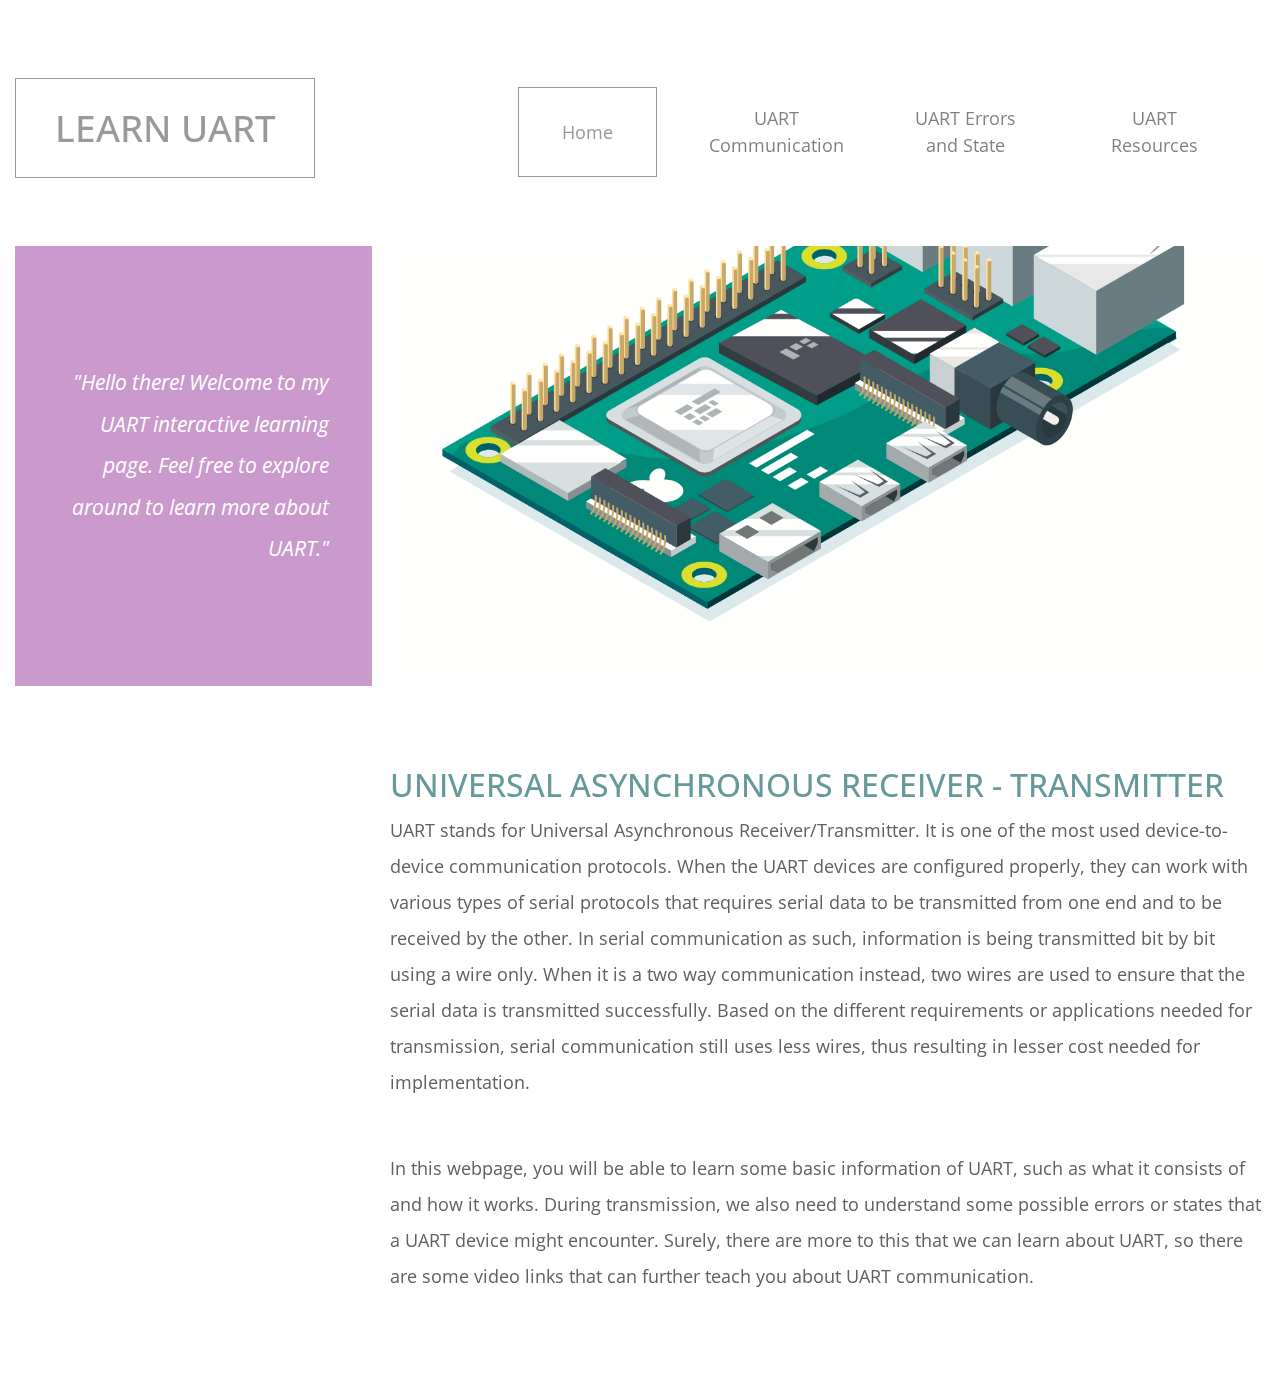
<file: index.html>
<!DOCTYPE html>
<html lang="en">
  <head>
    <meta charset="UTF-8" />
    <meta name="viewport" content="width=device-width, initial-scale=1.0" />
    <meta http-equiv="X-UA-Compatible" content="ie=edge" />
    <title>Learn UART Communication</title>
<!--
Next Level CSS Template
https://templatemo.com/tm-532-next-level
-->
    <link rel="stylesheet"  href="https://fonts.googleapis.com/css?family=Open+Sans:400,600" />
    <link rel="stylesheet" href="css/all.min.css" />
    <link rel="stylesheet" href="css/bootstrap.min.css" />
    <link rel="stylesheet" href="css/templatemo-style.css" />
  </head>
  <body>
    <div class="container-fluid">
      <div class="row tm-brand-row">
        <div class="col-lg-4 col-10">
          <div class="tm-brand-container">
            <div class="tm-brand-texts">
              <h1 class="text-uppercase tm-brand-name">Learn UART</h1>
            </div>
          </div>
        </div>
        <div class="col-lg-8 col-2 tm-nav-col">
          <div class="tm-nav">
            <nav class="navbar navbar-expand-lg navbar-light tm-navbar">
              <button
                class="navbar-toggler"
                type="button"
                data-toggle="collapse"
                data-target="#navbarNav"
                aria-controls="navbarNav"
                aria-expanded="false"
                aria-label="Toggle navigation">
                <span class="navbar-toggler-icon"></span>
              </button>
              <div class="collapse navbar-collapse" id="navbarNav">
                <ul class="navbar-nav ml-auto mr-0">
                  <li class="nav-item active">
                    <div class="tm-nav-link-highlight"></div>
                    <a class="nav-link" href="#"
                      >Home <span class="sr-only">(current)</span></a
                    >
                  </li>
                  <li class="nav-item">
                    <div class="tm-nav-link-highlight"></div>
                    <a class="nav-link" href="introduction.html">UART Communication</a>
                  </li>
                  <li class="nav-item">
                    <div class="tm-nav-link-highlight"></div>
                    <a class="nav-link" href="errorandstate.html">UART Errors and State</a>
                  </li>
                  <li class="nav-item">
                    <div class="tm-nav-link-highlight"></div>
                    <a class="nav-link" href="resources.html">UART Resources</a>
                  </li>
                </ul>
              </div>
            </nav>
          </div>
        </div>
      </div>

      <div class="row tm-welcome-row">
        <div class="col-12 tm-page-cols-container">
          <div class="tm-page-col-left tm-welcome-box tm-bg-primary">
            <p class="tm-welcome-text">
              <em>"Hello there! Welcome to my UART interactive learning page. Feel free to explore 
                around to learn more about UART."</em>
            </p>
          </div>
          <div class="tm-page-col-right">
            <div
              class="tm-welcome-parallax"
              data-parallax="scroll"
              data-image-src="img/arduino-board.jpeg"
            ></div>
          </div>
        </div>
      </div>

      <section class="row tm-pt-4 tm-pb-6">
        <div class="col-12 tm-page-cols-container">
          <div class="tm-page-col-right">
            <h2 class="tm-text-secondary tm-mb-10">
              UNIVERSAL ASYNCHRONOUS RECEIVER - TRANSMITTER
            </h2>
            <p class="tm-mb-6">
             UART stands for Universal Asynchronous Receiver/Transmitter. It is one of the most used device-to-device communication protocols. 
             When the UART devices are configured properly, they can work with various types of serial protocols that requires serial data to be 
             transmitted from one end and to be received by the other. In serial communication as such, information is being transmitted bit by bit 
             using a wire only. When it is a two way communication instead, two wires are used to ensure that the serial data is transmitted 
             successfully. Based on the different requirements or applications needed for transmission, serial communication still uses less wires, 
             thus resulting in lesser cost needed for implementation.
            </p>
            <p class="tm-mb-6">
              In this webpage, you will be able to learn some basic information of UART, such as what it consists of and how it works. During 
              transmission, we also need to understand some possible errors or states that a UART device might encounter. Surely, there are more to this 
              that we can learn about UART, so there are some video links that can further teach you about UART communication. 
             </p>
          </div>
        </div>
      </section>

    </div>

    <script src="js/jquery.min.js"></script>
    <script src="js/parallax.min.js"></script>
    <script src="js/bootstrap.min.js"></script>
  </body>
</html>
</file>
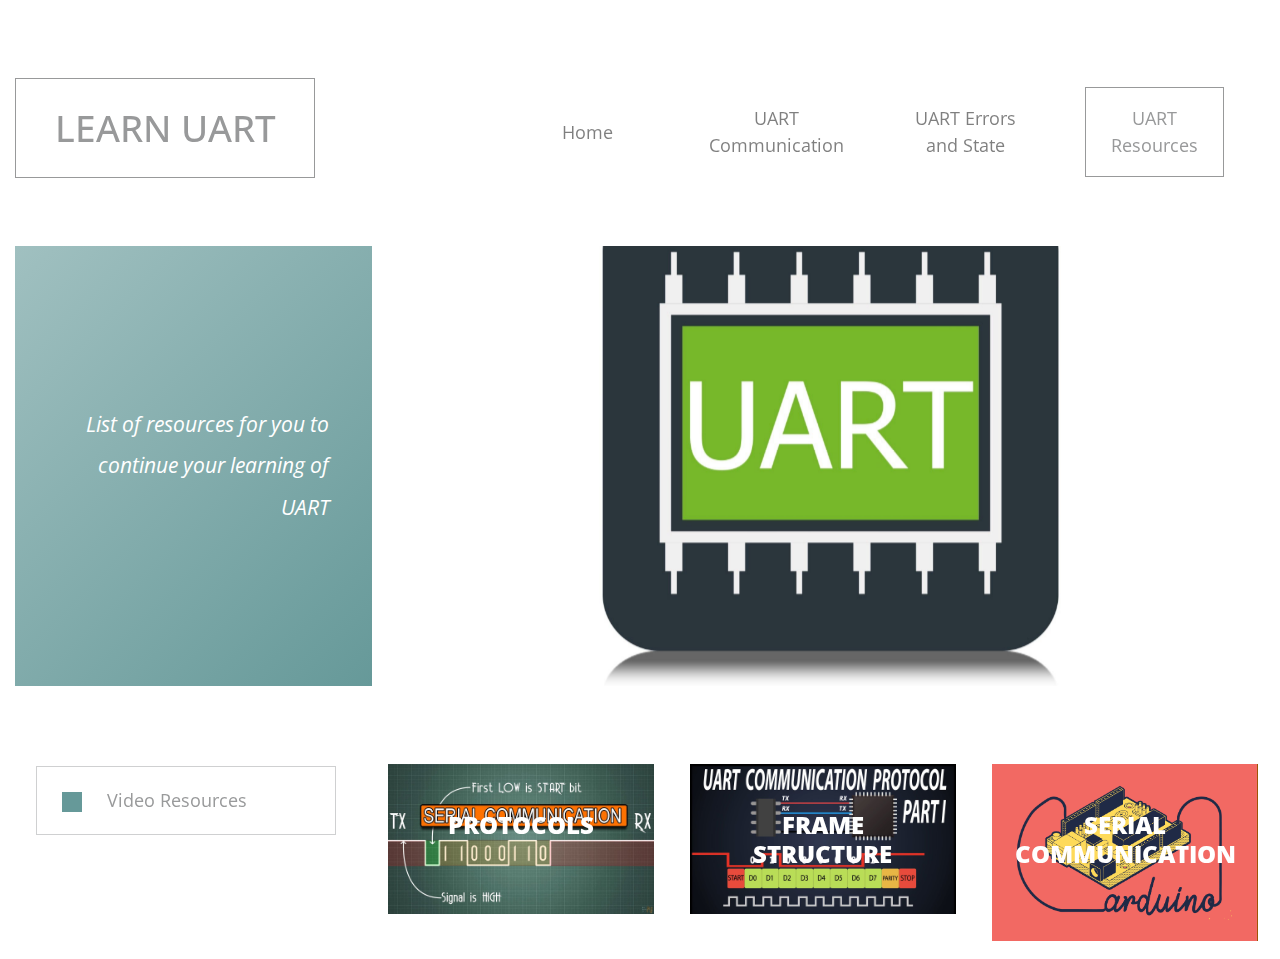
<file: resources.html>
<!DOCTYPE html>
<html lang="en">
  <head>
    <meta charset="UTF-8" />
    <meta name="viewport" content="width=device-width, initial-scale=1.0" />
    <meta http-equiv="X-UA-Compatible" content="ie=edge" />
    <title>Learn UART Communication - UART Resources</title>
<!--
Next Level CSS Template
https://templatemo.com/tm-532-next-level
-->
    <link rel="stylesheet" href="https://fonts.googleapis.com/css?family=Open+Sans:400,600" />
    <link rel="stylesheet" href="css/all.min.css" />
    <link rel="stylesheet" href="css/bootstrap.min.css" />
    <link rel="stylesheet" href="css/templatemo-style.css" />
  </head>
  <body>
    <div class="container-fluid">
      <div class="row tm-brand-row">
        <div class="col-lg-4 col-10">
          <div class="tm-brand-container">
            <div class="tm-brand-texts">
              <h1 class="text-uppercase tm-brand-name">Learn UART</h1>
            </div>
          </div>
        </div>
        <div class="col-lg-8 col-2 tm-nav-col">
          <div class="tm-nav">
            <nav class="navbar navbar-expand-lg navbar-light tm-navbar">
              <button
                class="navbar-toggler"
                type="button"
                data-toggle="collapse"
                data-target="#navbarNav"
                aria-controls="navbarNav"
                aria-expanded="false"
                aria-label="Toggle navigation">
                <span class="navbar-toggler-icon"></span>
              </button>
              <div class="collapse navbar-collapse" id="navbarNav">
                <ul class="navbar-nav ml-auto mr-0">
                  <li class="nav-item">
                    <div class="tm-nav-link-highlight"></div>
                    <a class="nav-link" href="index.html">Home</a>
                  </li>
                  <li class="nav-item">
                    <div class="tm-nav-link-highlight"></div>
                    <a class="nav-link" href="introduction.html">UART Communication</a>
                  </li>
                  <li class="nav-item">
                    <div class="tm-nav-link-highlight"></div>
                    <a class="nav-link" href="errorandstate.html">UART Errors and State</a>
                  </li>
                  <li class="nav-item active">
                    <div class="tm-nav-link-highlight"></div>
                    <a class="nav-link" href="resources.html">
                      UART Resources <span class="sr-only">(current)</span></a>
                  </li>
                </ul>
              </div>
            </nav>
          </div>
        </div>
      </div>

      <div class="row tm-welcome-row">
        <div class="col-12 tm-page-cols-container">
          <div class="tm-page-col-left tm-welcome-box tm-bg-gradient">
            <p class="tm-welcome-text">
              <em
                >List of resources for you to continue your learning of UART</em
              >
            </p>
          </div>
          <div class="tm-page-col-right">
            <div
              class="tm-welcome-parallax"
              data-parallax="scroll"
              data-image-src="img/uart.jpeg"
            ></div>
          </div>
        </div>
      </div>

      <section class="row tm-pt-4">
        <div class="col-12 tm-page-cols-container">
          <div class="tm-page-col-left">
            <ul class="tabs clearfix filters-button-group">
              <li>
                <a href="#" class="active" data-filter="*">
                  <div class="tm-tab-icon"></div>
                  Video Resources
                </a>
              </li>
              
            </ul>
          </div>
          <div class="tm-page-col-right">
            <div class="tm-gallery" id="tmGallery">
              <div class="tm-gallery-item category-1">
                <figure class="effect-bubba">
                  <img
                    src="img/maxresdefault.jpeg"
                    alt="Gallery item"
                    class="img-fluid"
                  />
                  <figcaption>
                    <h2><span>PROTOCOLS</span></h2>
                    <p>UART, I2C, SPI</p>
                    <a href="https://youtu.be/IyGwvGzrqp8">View more</a>
                  </figcaption>
                </figure>
              </div>
              <div class="tm-gallery-item category-2">
                <figure class="effect-bubba">
                  <img
                    src="img/commprot.jpeg"
                    alt="Gallery item"
                    class="img-fluid"
                  />
                  <figcaption>
                    <h2><span>Frame Structure</span></h2>
                    <a href="https://youtu.be/JuvWbRhhpdI">View more</a>
                  </figcaption>
                </figure>
              </div>
              <div class="tm-gallery-item category-3">
                <figure class="effect-bubba">
                  <img
                    src="img/ard.png"
                    alt="Gallery item"
                    class="img-fluid"
                  />
                  <figcaption>
                    <h2><span>Serial Communication</span></h2>
                    <a href="https://youtu.be/9HivniieLvI">View more</a>
                  </figcaption>
                </figure>
              </div>
            </div>
          </div>
        </div>
      </section>

    <script src="js/jquery.min.js"></script>
    <script src="js/parallax.min.js"></script>
    <script src="js/imagesloaded.pkgd.min.js"></script>
    <script src="js/isotope.pkgd.min.js"></script>
    <script src="js/bootstrap.min.js"></script>
    <script>
      $(function() {
        /* Isotope Gallery */

        // init isotope
        var $gallery = $(".tm-gallery").isotope({
          itemSelector: ".tm-gallery-item",
          layoutMode: "fitRows"
        });
        // layout Isotope after each image loads
        $gallery.imagesLoaded().progress(function() {
          $gallery.isotope("layout");
        });

        $(".filters-button-group").on("click", "a", function() {
          var filterValue = $(this).attr("data-filter");
          $gallery.isotope({ filter: filterValue });
          console.log("Filter value: " + filterValue);
        });

        /* Tabs */
        $(".tabgroup > div").hide();
        $(".tabgroup > div:first-of-type").show();
        $(".tabs a").click(function(e) {
          e.preventDefault();
          var $this = $(this),
            tabgroup = "#" + $this.parents(".tabs").data("tabgroup"),
            others = $this
              .closest("li")
              .siblings()
              .children("a"),
            target = $this.attr("href");
          others.removeClass("active");
          $this.addClass("active");

          // Scroll to tab content (for mobile)
          if ($(window).width() < 992) {
            $("html, body").animate(
              {
                scrollTop: $("#tmGallery").offset().top
              },
              200
            );
          }
        });
      });
    </script>
  </body>
</html>
</file>
<file: css/templatemo-style.css>
/*

Next Level CSS Template

https://templatemo.com/tm-532-next-level

	COLORS:
		Primary: #ca9acd
		Secondary: #669999 
    Gray: #CFD0D1
    
  SPACING:
    pt = padding top
    pb = padding bottom
    mb = margin bottom

    1 = 15px
    2 = 20
    3 = 30
    4 = 40
    5 = 45
    6 = 50
    7 = 55
*/

/*	Overrides */

html { scroll-behavior: smooth; }

body {
  font-family: "Open Sans", Arial, Helvetica, sans-serif;
  font-size: 18px;
  font-weight: 400;
  overflow-x: hidden;
  padding-top: 78px;
  color: #5f6061;
}

p { line-height: 2; }
a, button { transition: all 0.3s ease; }
a:hover { text-decoration: none; }
label { margin-bottom: 0; }
input { padding: 13px 20px; }

ul {
  margin: 0;
  padding: 0;
}

.btn {
  font-size: 1.1rem;
  padding: 15px 25px;
  border-radius: 0;
}

.btn-primary {
  background-color: #659acd;
  border: none;
}

.btn-secondary {
	background-color: #669999;
	border: none;
}

/* end Overrides */

/* Page Layout */
.container-fluid { max-width: 1430px; }

.tm-page-cols-container {
  display: flex;
  justify-content: space-between;
}

.tm-page-col-left {
  width: 28.56%;
  max-width: 400px;
}

.tm-page-col-right {
  width: 70%;
  margin-left: auto;
  margin-right: 0;
}

.tm-home-section-2-left { padding-right: 40px; }
.tm-home-section-2-right { padding-left: 40px; }

.tm-pt-4 { padding-top: 40px; }
.tm-pt-5 { padding-top: 45px; }
.tm-pt-7 { padding-top: 55px; }
.tm-pb-6 { padding-bottom: 50px; }
.tm-mb-1 { margin-bottom: 15px; }
.tm-mb-2 { margin-bottom: 20px; }
.tm-mb-3 { margin-bottom: 30px; }
.tm-mb-4 { margin-bottom: 40px; }
.tm-mb-5 { margin-bottom: 45px; }
.tm-mb-6 { margin-bottom: 50px; }

.tm-center-child {
  display: flex;
  align-items: center;
  justify-content: center;
}

@media (max-width: 767px) {
  .tm-home-section-2-left {
    padding-right: 15px;
    margin-bottom: 80px;
  }

  .tm-home-section-2-right {
    padding-left: 15px;
  }

  .tm-home-section-2-left,
  .tm-home-section-2-right {
    max-width: 660px;
  }
}

@media (max-width: 991px) {
  .tm-page-col-left {
    width: 100%;
    max-width: 100%;
  }

  .tm-page-col-right { width: 100%; }
}
/* end Page Layout */

/* Colors */

.tm-text-secondary { color: #669999; }
.tm-bg-primary { background-color: #ca9acd; }
.tm-bg-gradient {
  background: linear-gradient(
    135deg,
    #a0c0c0 0%,
    #669999 100%
  ); /* W3C, IE10+, FF16+, Chrome26+, Opera12+, Safari7+ */
}
.tm-bg-black-transparent {
  background-color: rgba(15, 29, 32, 0.6);
  color: white;
}

/* end Colors */

.tm-brand-row { padding-bottom: 30px; }

.tm-welcome-row {
  padding-top: 30px;
  padding-bottom: 40px;
}

.tm-brand-name {
  color: #98999a;
  width: 300px;
  height: 100px;
  border: 1px solid #98999a;
  display: flex;
  align-items: center;
  justify-content: center;
}

@media (max-width: 399px) {
  .tm-brand-name {
    font-size: 2em;
    width: 250px;
    margin-right: 10px;
  }
}

/* Navbar */

.tm-nav-col {
  display: flex;
  align-items: center;
  justify-content: flex-end;
}

.navbar-expand-lg .navbar-nav .nav-link {
  width: 139px;
  height: 90px;
  border: 1px solid transparent;
  text-align: center;
  margin-left: 25px;
  margin-right: 25px;
  display: flex;
  justify-content: center;
  align-items: center;
}

.navbar-light .navbar-nav .nav-link:focus,
.navbar-light .navbar-nav .nav-link:hover,
.navbar-light .navbar-nav .nav-item.active .nav-link {
  border: 1px solid #98999a;
  color: #98999a;
}

.navbar-light .navbar-nav .active > .nav-link,
.navbar-light .navbar-nav .nav-link.active,
.navbar-light .navbar-nav .nav-link.show,
.navbar-light .navbar-nav .show > .nav-link {
  color: #98999a;
}

@media (max-width: 991px) {
  .tm-nav { position: relative; }

  #navbarNav {
    position: absolute;
    top: 52px;
    padding-top: 5px;
    padding-bottom: 5px;
    background-color: rgba(255, 255, 255, 0.9);
    -webkit-box-shadow: 0px 1px 5px 0px rgba(0, 0, 0, 0.15);
    -moz-box-shadow: 0px 1px 5px 0px rgba(0, 0, 0, 0.15);
    box-shadow: 0px 1px 5px 0px rgba(0, 0, 0, 0.15);
    z-index: 1001;
  }

  .tm-navbar {
    background-color: transparent;
    justify-content: flex-end;
    padding-right: 0;
  }

  .navbar-toggler {
    background-color: rgba(255, 255, 255, 0.8);
    background-color: rgba(255, 255, 255, 0.9);
    -webkit-box-shadow: 0px 0px 5px 0px rgba(0, 0, 0, 0.15);
    -moz-box-shadow: 0px 0px 5px 0px rgba(0, 0, 0, 0.15);
    box-shadow: 0px 0px 5px 0px rgba(0, 0, 0, 0.15);
  }

  .navbar-expand-lg .navbar-nav .nav-link {
    height: 45px;
    margin: 5px 15px;
  }
}

/* end Navbar */

ul.tm-list-plus li {
  list-style: none;
  margin-bottom: 12px;
}

ul.tm-list-plus li:before {
  content: "+";
  margin-right: 10px;
}

/* Welcome */
.tm-welcome-box {
  height: 440px;
  display: flex;
  align-items: center;
  justify-content: center;
}

.tm-welcome-parallax {
  min-height: 440px;
  background: transparent;
}

.tm-small-parallax {
  min-height: 240px; 
  background: transparent;
}

.tm-welcome-text {
  max-width: 320px;
  width: 100%;
  padding: 15px 25px 15px 15px;
  color: white;
  font-size: 1.3rem;
  margin-bottom: 0;
  text-align: right;
}

@media (max-width: 991px) {
  .tm-welcome-box {
    margin-bottom: 20px;
    height: auto;
    min-height: 250px;
  }

  .tm-page-cols-container { flex-direction: column; }
}

/* Call to Action */

#tmCallToAction {
  padding-top: 50px;
  padding-bottom: 40px;
}

.tm-call-to-action-box {
  color: #5f6061;
  border: 1px solid #cfd0d1;
  padding: 50px 63px 65px;
  display: flex;
  align-items: center;
}

.tm-call-to-action-icon {
  padding: 25px 28px;
  border: 1px solid #cfd0d1;
  border-radius: 50%;
  color: #bbbcbe;
}

.tm-call-to-action-title { margin-bottom: 30px; }
.tm-call-to-action-text { margin-left: 65px; }
.tm-call-to-action-description { margin-bottom: 35px; }

.tm-call-to-action-form .tm-email-input {
  max-width: 352px;
  width: 100%;
  margin: 0 15px 15px 0;
}

@media (max-width: 660px) {
  .tm-call-to-action-box { flex-direction: column; }

  .tm-call-to-action-text {
    margin-left: 0;
    margin-top: 50px;
  }
}

/* end Call to Action */

/* Copyright and Page Footer */

.tm-copyright-text { font-size: 1rem; }
.tm-copyright-link { color: #5f6061; }

.tm-page-footer {
  padding-top: 50px;
  padding-bottom: 50px;
}

/* end Copyright and Page Footer */

/* About Page */
.tabs { list-style: none; }

.tabs > li > a {
  border: 1px solid #cfd0d1;
  color: #999a9b;
  padding: 20px 25px;
  display: block;
  max-width: 300px;
  margin: 0 auto 30px;
}

.tm-tab-icon {
  width: 20px;
  height: 20px;
  display: inline-block;
  background-color: transparent;
  vertical-align: middle;
  margin-right: 20px;
  transition: all 0.3s ease;
}

.tabs > li > a.active .tm-tab-icon,
.tabs > li > a:hover .tm-tab-icon {
  background-color: #669999;
}

.tm-about-person { max-width: 280px; }

.tm-about-social-icon {
  width: 42px;
  height: 42px;
  margin-left: 10px;
  margin-right: 10px;
  background-color: #cfd0d1;
  color: white;
  border-radius: 50%;
  font-size: 1.4rem;
  padding-top: 10px;
  transition: all 0.3s ease;
}

.tm-about-social-link:hover > .tm-about-social-icon {
  background-color: #979899;
}

@media (max-width: 767px) {
  .tm-about-person { margin-bottom: 50px; }
}

/* Gallery */

.tm-parallax-overlay {
  padding: 40px 60px;
  width: auto;
  display: inline-block;
  text-align: center;  
}

.tm-gallery {
  margin: -20px -20px 0;
  max-width: 960px;
}

.tm-gallery-item {
  width: 29%;
  margin: 2%;
}

.filters-button-group { padding-right: 15px; }

/* 
  Gallery Item Hover Effect
  https://tympanus.net/codrops/2014/06/19/ideas-for-subtle-hover-effects/
*/

/* Common style */
.tm-gallery-item figure {
	position: relative;
	float: left;
	overflow: hidden;
	margin-bottom: 0;
	background: #3085a3;
	text-align: center;
	cursor: pointer;
}

.tm-gallery-item figure img {
	position: relative;
	display: block;
	min-height: 100%;
	max-width: 100%;
	opacity: 0.8;
}

.tm-gallery-item figure figcaption {
	padding: 1em;
	color: #fff;
	text-transform: uppercase;
	font-size: 1.25em;
	-webkit-backface-visibility: hidden;
	backface-visibility: hidden;
}

.tm-gallery-item figure figcaption::before,
.tm-gallery-item figure figcaption::after {
	pointer-events: none;
}

.tm-gallery-item figure figcaption,
.tm-gallery-item figure figcaption > a {
	position: absolute;
	top: 0;
	left: 0;
	width: 100%;
	height: 100%;
}

/* Anchor will cover the whole item by default */
/* For some effects it will show as a button */
.tm-gallery-item figure figcaption > a {
	z-index: 1000;
	text-indent: 200%;
	white-space: nowrap;
	font-size: 0;
	opacity: 0;
}

.tm-gallery-item figure h2 {
	word-spacing: -0.15em;
	font-weight: 300;
}

.tm-gallery-item figure h2 span {	font-weight: 800; }

.tm-gallery-item figure h2,
.tm-gallery-item figure p {
	margin: 0;
}

.tm-gallery-item figure p {
	letter-spacing: 1px;
	font-size: 68.5%;
}

/*---------------*/
/***** Bubba *****/
/*---------------*/

figure.effect-bubba {	background: #9e5406; }

figure.effect-bubba img {
	opacity: 1;
	-webkit-transition: opacity 0.35s;
	transition: opacity 0.35s;
}

figure.effect-bubba:hover img {
	opacity: 0.4;
}

figure.effect-bubba figcaption::before,
figure.effect-bubba figcaption::after {
	position: absolute;
	top: 15px;
	right: 15px;
	bottom: 15px;
	left: 15px;
	content: '';
	opacity: 0;
	-webkit-transition: opacity 0.35s, -webkit-transform 0.35s;
	transition: opacity 0.35s, transform 0.35s;
}

figure.effect-bubba figcaption::before {
	border-top: 1px solid #fff;
	border-bottom: 1px solid #fff;
	-webkit-transform: scale(0,1);
	transform: scale(0,1);
}

figure.effect-bubba figcaption::after {
	border-right: 1px solid #fff;
	border-left: 1px solid #fff;
	-webkit-transform: scale(1,0);
	transform: scale(1,0);
}

figure.effect-bubba h2 {
	font-size: 1.5rem;
	padding-top: 20%;
	-webkit-transition: -webkit-transform 0.35s;
	transition: transform 0.35s;
	-webkit-transform: translate3d(0,-20px,0);
	transform: translate3d(0,-20px,0);
}

figure.effect-bubba p {
	width: 100%;
	padding: 10px;
	opacity: 0;
	-webkit-transition: opacity 0.35s, -webkit-transform 0.35s;
	transition: opacity 0.35s, transform 0.35s;
	-webkit-transform: translate3d(0,20px,0);
	transform: translate3d(0,20px,0);
}

figure.effect-bubba:hover figcaption::before,
figure.effect-bubba:hover figcaption::after {
	opacity: 1;
	-webkit-transform: scale(1);
	transform: scale(1);
}

figure.effect-bubba:hover h2,
figure.effect-bubba:hover p {
	opacity: 1;
	-webkit-transform: translate3d(0,0,0);
	transform: translate3d(0,0,0);
}

@media (max-width: 767px) {
  .tm-gallery {
    max-width: 600px;
    margin-left: auto;
    margin-right: auto;
  }
  .tm-gallery-item { width: 46%; }

  .filters-button-group {
    padding-right: 0;
    padding-bottom: 30px;
  }
}

@media (max-width: 400px) {
  .tm-gallery { max-width: 280px; }

  .tm-gallery-item {
    width: 100%;
    margin-left: 0;
    margin-right: 0;
  }
}

/* end Gallery */

/* Contact */

.tm-contact-container {
	max-width: 375px;
	padding-left: 60px;
	padding-right: 15px;
}

.tm-address-container {	margin-bottom: 95px; }

@media (max-width: 991px) and (min-width: 660px) {
	.tm-contact-container {
		max-width: 100%;
		display: flex;
	}

	.tm-address-container,
	.tm-location-container {
		width: 50%;
	}
}

.tm-form-container {
	padding-left: 90px;
	padding-right: 90px;
}

@media (max-width: 767px) {
  .tm-contact-container { padding-left: 15px; }

  .tm-form-container {
    padding-left: 15px;
    padding-right: 15px;
  }
}

#tm_contact_form {
	max-width: 524px;
	width: 100%;
	padding:40px;
}
.form-group { margin-bottom: 35px; }
.form-group-2 { margin-bottom: 65px; }

.form-control {
	padding-top: 15px;
	padding-bottom: 15px;
	height: auto;
	color: #669999;
}
.form-control::placeholder { /* Chrome, Firefox, Opera, Safari 10.1+ */
  color: #669999;
  opacity: 1; /* Firefox */
}

.form-control:-ms-input-placeholder { /* Internet Explorer 10-11 */
  color: #669999;
}

.form-control::-ms-input-placeholder { /* Microsoft Edge */
  color: #669999;
}

.tm-select {
	-webkit-appearance: none;
	-mox-appearance: none;
	font-size: 1rem;
	color: #669999;	
	background: url("../img/select-arrow.png") no-repeat right center;
	background-color: transparent;
	border: none;
	border-bottom: 1px solid #98999A;		    
	border-radius: 0;
	width: 100%;
	height: 50px;
	padding-left: 10px;
	padding-right: 10px;
}

.tm-choices-container { display: flex; }
.tm-w-50 { width: 50%; }

@media (max-width: 450px) {
  .tm-choices-container { flex-direction: column; }

  .tm-w-50 {
    width: 100%;
    margin-bottom: 20px;
  }
}

/* Radio buttons */

[type="radio"]:not(:checked)+span, [type="radio"]:checked+span {
    position: relative;
    padding-left: 35px;
    cursor: pointer;
    display: inline-block;
    height: 25px;
    line-height: 25px;
    font-size: 1rem;
    -webkit-transition: .28s ease;
    transition: .28s ease;
    -webkit-user-select: none;
    -moz-user-select: none;
    -ms-user-select: none;
    user-select: none;
}

[type="radio"]:not(:checked) + span, [type="radio"]:checked + span {
    font-size: 18px;
    padding-left: 40px;
}
[type="radio"]:not(:checked), [type="radio"]:checked {
    position: absolute;
    opacity: 0;
    pointer-events: none;
}

[type="radio"]:not(:checked)+span:before, 
[type="radio"]:not(:checked)+span:after {
    border: 2px solid #A6A7A8;
}

[type="radio"]:not(:checked)+span:before, 
[type="radio"]:not(:checked)+span:after, 
[type="radio"]:checked+span:before, 
[type="radio"]:checked+span:after, 
[type="radio"].with-gap:checked+span:before, 
[type="radio"].with-gap:checked+span:after {
    border-radius: 50%;
}

[type="radio"]+span:before, 
[type="radio"]+span:after {
    content: '';
    position: absolute;
    left: 0;
    top: 0;
    margin: 4px;
    width: 16px;
    height: 16px;
    z-index: 0;
    -webkit-transition: .28s ease;
    transition: .28s ease;
}

[type="radio"] + span:before, 
[type="radio"] + span:after {
    border-color: #686868;
    width: 25px;
    height: 25px;
    top: -4px;
}

[type="radio"]:not(:checked)+span, 
[type="radio"]:checked+span {
    position: relative;
    padding-left: 45px;
    cursor: pointer;
    display: inline-block;
    height: 25px;
    line-height: 25px;
    font-size: 1rem;
    -webkit-transition: .28s ease;
    transition: .28s ease;
    -webkit-user-select: none;
    -moz-user-select: none;
    -ms-user-select: none;
    user-select: none;
}

[type="radio"]:checked + span, 
[type="checkbox"].filled-in:checked + span {
    color: #669999;
}

[type="radio"]:checked+span:before {
    border: 2px solid transparent;
}

[type="radio"]:checked+span:after, 
[type="radio"].with-gap:checked+span:before, 
[type="radio"].with-gap:checked+span:after {
    border: 2px solid #669999;
}

[type="radio"]:checked+span:after, 
[type="radio"].with-gap:checked+span:after {
    background-color: #669999;
}

[type="radio"].with-gap:checked+span:after {
    -webkit-transform: scale(0.5);
    transform: scale(0.5);
}

/* end Radio buttons */

/* Checkbox */

[type="checkbox"]:not(:checked), 
[type="checkbox"]:checked {
    position: absolute;
    opacity: 0;
    pointer-events: none;
}

[type="checkbox"]+span:not(.lever):before, 
[type="checkbox"]:not(.filled-in)+span:not(.lever):after {
    content: '';
    position: absolute;
    top: 0;
    left: 0;
    width: 18px;
    height: 18px;
    z-index: 0;
    border: 2px solid #5a5a5a;
    border-radius: 1px;
    margin-top: 3px;
    -webkit-transition: .2s;
    transition: .2s;
}

[type="checkbox"].filled-in+span:not(.lever):before, 
[type="checkbox"].filled-in+span:not(.lever):after {
    content: '';
    left: 0;
    position: absolute;
    -webkit-transition: border .25s, background-color .25s, width .20s .1s, height .20s .1s, top .20s .1s, left .20s .1s;
    transition: border .25s, background-color .25s, width .20s .1s, height .20s .1s, top .20s .1s, left .20s .1s;
    z-index: 1;
}

[type="checkbox"].filled-in:not(:checked)+span:not(.lever):before {
    width: 0;
    height: 0;
    border: 3px solid transparent;
    left: 6px;
    top: 10px;
    -webkit-transform: rotateZ(37deg);
    transform: rotateZ(37deg);
    -webkit-transform-origin: 100% 100%;
    transform-origin: 100% 100%;
}

[type="checkbox"].filled-in+span:not(.lever):after {
    border-radius: 2px;
}

[type="checkbox"].filled-in+span:not(.lever):before, 
[type="checkbox"].filled-in+span:not(.lever):after {
    content: '';
    left: 0;
    position: absolute;
    -webkit-transition: border .25s, background-color .25s, width .20s .1s, height .20s .1s, top .20s .1s, left .20s .1s;
    transition: border .25s, background-color .25s, width .20s .1s, height .20s .1s, top .20s .1s, left .20s .1s;
    z-index: 1;
}

[type="checkbox"].filled-in:not(:checked)+span:not(.lever):after {
    height: 20px;
    width: 20px;
    background-color: transparent;
    border: 2px solid #669999;
    top: 0px;
    z-index: 0;
}

[type="checkbox"].filled-in:checked + span:not(.lever):after, 
[type="checkbox"].filled-in:not(:checked) + span:not(.lever):after {
    width: 35px;
    height: 35px;
}

[type="checkbox"].filled-in:not(:checked) + span:not(.lever):after {
    border-color: #A6A7A8;
}

[type="checkbox"]+span:not(.lever) {
    position: relative;
    padding-left: 47px;
    cursor: pointer;
    display: inline-block;
    height: 35px;
    line-height: 35px;
    font-size: 1rem;
    -webkit-user-select: none;
    -moz-user-select: none;
    -ms-user-select: none;
    user-select: none;
}

[type="checkbox"]:checked+span:not(.lever):before {
    top: -4px;
    left: -5px;
    width: 12px;
    height: 22px;
    border-top: 2px solid transparent;
    border-left: 2px solid transparent;
    border-right: 2px solid #26a69a;
    border-bottom: 2px solid #26a69a;
    -webkit-transform: rotate(40deg);
    transform: rotate(40deg);
    -webkit-backface-visibility: hidden;
    backface-visibility: hidden;
    -webkit-transform-origin: 100% 100%;
    transform-origin: 100% 100%;
}

[type="checkbox"].filled-in:checked+span:not(.lever):before {
    top: 0;
    left: 1px;
    width: 8px;
    height: 13px;
    border-top: 2px solid transparent;
    border-left: 2px solid transparent;
    border-right: 2px solid #fff;
    border-bottom: 2px solid #fff;
    -webkit-transform: rotateZ(39deg);
    transform: rotateZ(39deg);
    -webkit-transform-origin: 100% 100%;
    transform-origin: 100% 100%;
}

[type="checkbox"].filled-in:checked + span:not(.lever):before {
    width: 14px;
    height: 25px;
    border-right: 3px solid #fff;
    border-bottom: 3px solid #fff;
}

[type="checkbox"].filled-in:checked+span:not(.lever):after {
    top: 0;
    width: 35px;
    height: 35px;
    border: 2px solid #26a69a;
    background-color: #26a69a;
    z-index: 0;
}

/* end Checkbox */

textarea.form-control {
  border-color: #669999; 
  padding: 15px 20px;
}

.file-upload-container {
	display: flex;
	justify-content: space-between;	
}

.btn-outline {
	border: 1px solid #98999A;
	color: #669999;
  cursor: pointer;
	padding: 12px 35px;
	width: 140px;
	margin-left: 20px;
}

#file_name_label { width: calc(100% - 160px); }

@media (max-width: 500px) {
  .file-upload-container { flex-direction: column; }
  #file_name_label { width: 100%; }

  .btn-outline {
    margin-left: 0;
    margin-top: 20px;
  }
}

#file_name_label::placeholder { /* Chrome, Firefox, Opera, Safari 10.1+ */
  color: #669999;
  opacity: 1; /* Firefox */
}

#file_name_label:-ms-input-placeholder { /* Internet Explorer 10-11 */
  color: #669999;
}

#file_name_label::-ms-input-placeholder { /* Microsoft Edge */
  color: #669999;
}

.tm-btn-submit {
	font-size: 1.2rem;
	padding: 12px 40px;
}

/* end Contact */
</file>
